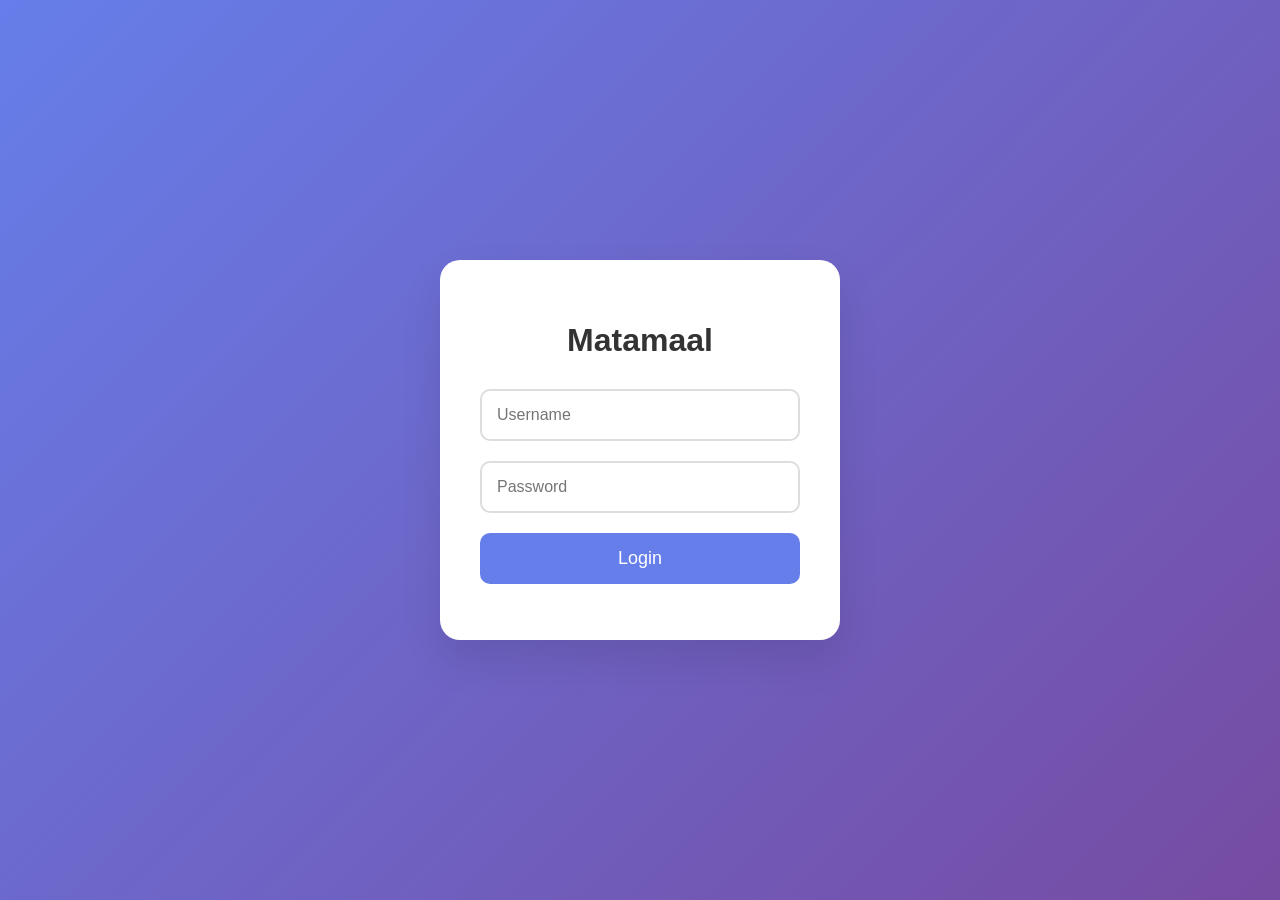
<file: frontend/index.html>
<!DOCTYPE html>
<html>
<head>
  <title>Matamaal Login</title>
  <meta name="viewport" content="width=device-width, initial-scale=1">
  <link rel="stylesheet" href="styles.css">
</head>
<body>
  <div class="login-container">
    <h1>Matamaal</h1>
    <form id="loginForm">
      <input type="text" id="username" placeholder="Username" required>
      <input type="password" id="password" placeholder="Password" required>
      <button type="submit">Login</button>
    </form>
    <p id="loginError" class="error"></p>
  </div>
  <script src="script.js"></script>
</body>
</html>
</file>
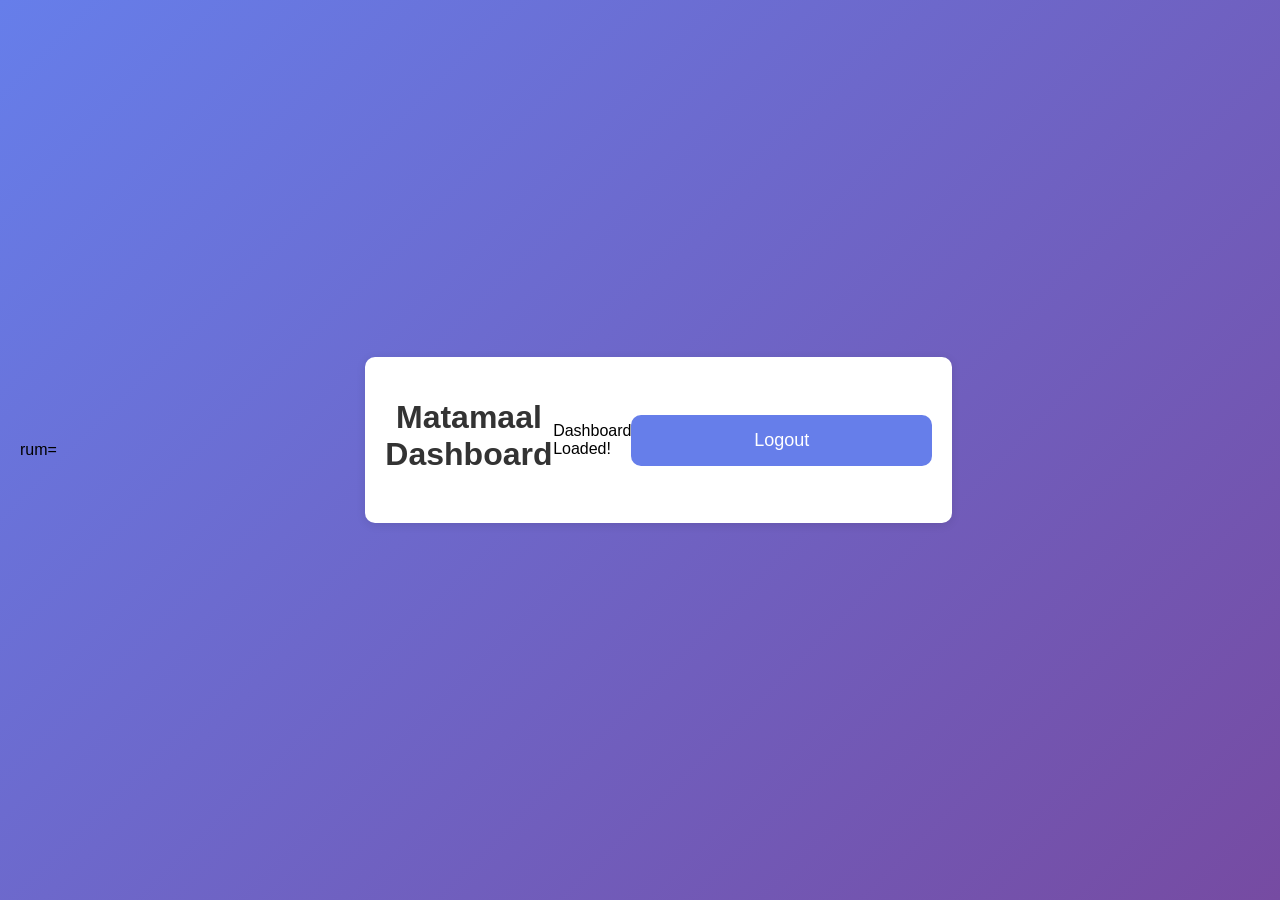
<file: frontend/dashboard.html>
rum=<!DOCTYPE html>
<html>
<head>
  <title>Matamaal Dashboard</title>
  <meta name="viewport" content="width=device-width, initial-scale=1">
  <link rel="stylesheet" href="styles.css">
</head>
<body>
<div class="dashboard">
    <div class="header">
      <h1>Matamaal Dashboard</h1>
      <div id="userInfo">Dashboard Loaded!</div>
      <button id="logoutBtn">Logout</button>
    </div>
  </div>
  <script>
    console.log("Dashboard loaded - NO auth check");
  </script>
  <script src="script.js"></script>
</body>
</html>
</file>
<file: frontend/styles.css>
* {
  box-sizing: border-box;
}

body {
  font-family: -apple-system, BlinkMacSystemFont, 'Segoe UI', Roboto, sans-serif;
  margin: 0;
  padding: 20px;
  background: linear-gradient(135deg, #667eea 0%, #764ba2 100%);
  min-height: 100vh;
  display: flex;
  align-items: center;
  justify-content: center;
}

.login-container {
  background: white;
  padding: 40px;
  border-radius: 20px;
  box-shadow: 0 20px 40px rgba(0,0,0,0.1);
  max-width: 400px;
  width: 100%;
}

h1 {
  text-align: center;
  color: #333;
  margin-bottom: 30px;
}

input {
  width: 100%;
  padding: 15px;
  margin-bottom: 20px;
  border: 2px solid #ddd;
  border-radius: 10px;
  font-size: 16px;
}

input:focus {
  outline: none;
  border-color: #667eea;
}

button {
  width: 100%;
  padding: 15px;
  background: #667eea;
  color: white;
  border: none;
  border-radius: 10px;
  font-size: 18px;
  cursor: pointer;
  transition: background 0.3s;
}

button:hover {
  background: #5a67d8;
}

.error {
  color: #e53e3e;
  text-align: center;
  margin-top: 10px;
}

.dashboard {
  max-width: 1200px;
  margin: 0 auto;
}

.header {
  display: flex;
  justify-content: space-between;
  align-items: center;
  padding: 20px;
  background: white;
  border-radius: 10px;
  margin-bottom: 20px;
  box-shadow: 0 2px 10px rgba(0,0,0,0.1);
}

table {
  width: 100%;
  border-collapse: collapse;
  background: white;
  border-radius: 10px;
  overflow: hidden;
  box-shadow: 0 2px 10px rgba(0,0,0,0.1);
}

th, td {
  padding: 15px;
  text-align: left;
  border-bottom: 1px solid #eee;
}

th {
  background: #f7fafc;
  font-weight: 600;
}

input[type=number] {
  width: 80px;
  padding: 10px;
  border: 2px solid #ddd;
  border-radius: 5px;
  font-size: 16px;
}

select {
  padding: 10px;
  border: 2px solid #ddd;
  border-radius: 5px;
  font-size: 16px;
  min-width: 100px;
}

.submit-btn {
  background: #48bb78;
  padding: 12px 24px;
  margin: 10px;
  min-width: 120px;
}

.submit-btn:hover {
  background: #38a169;
}

.delete-btn {
  background: #f56565;
}

.delete-btn:hover {
  background: #e53e3e;
}

.filters {
  display: flex;
  gap: 10px;
  margin-bottom: 20px;
  flex-wrap: wrap;
}

.filter-select, .filter-date {
  padding: 10px;
  border: 2px solid #ddd;
  border-radius: 5px;
}

@media (max-width: 768px) {
  body {
    padding: 10px;
  }
  
  .login-container {
    padding: 30px 20px;
  }
  
  table {
    font-size: 14px;
  }
  
  th, td {
    padding: 10px 5px;
  }
  
  input[type=number] {
    width: 60px;
  }
}
</file>
